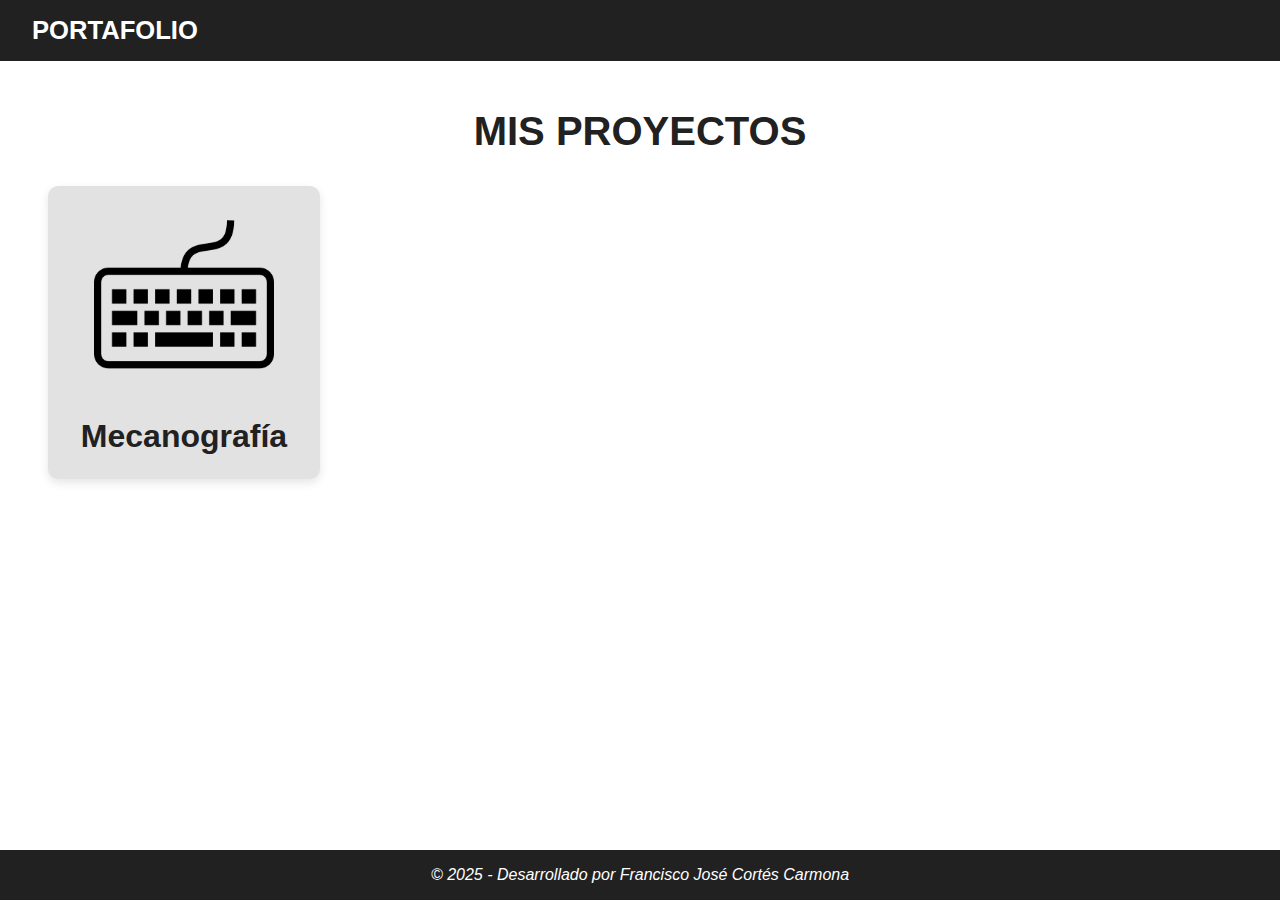
<file: index.html>
<!DOCTYPE html>
<html lang="es">
<head>
    <meta charset="UTF-8">
    <meta name="viewport" content="width=device-width, initial-scale=1.0">
    <link rel="stylesheet" href="./style.css">
    <title>Portafolio</title>
</head>
<body>
    <header>
        <h1>PORTAFOLIO</h1>
    </header>

    <main>
        <section id="proyectos">
            <h2>MIS PROYECTOS</h2>

            <div id="contenedor-proyectos">
                <article>
                    <a href="./mecanografia/index.html">
                        <img src="./mecanografia/images/mecanografia.png" alt="">
                        <p>Mecanografía</p>
                    </a>
                </article>
            </div>
        </section>
    </main>

    <footer>
        <p>&copy 2025 - Desarrollado por Francisco José Cortés Carmona</p>
    </footer>
</body>
</html>
</file>
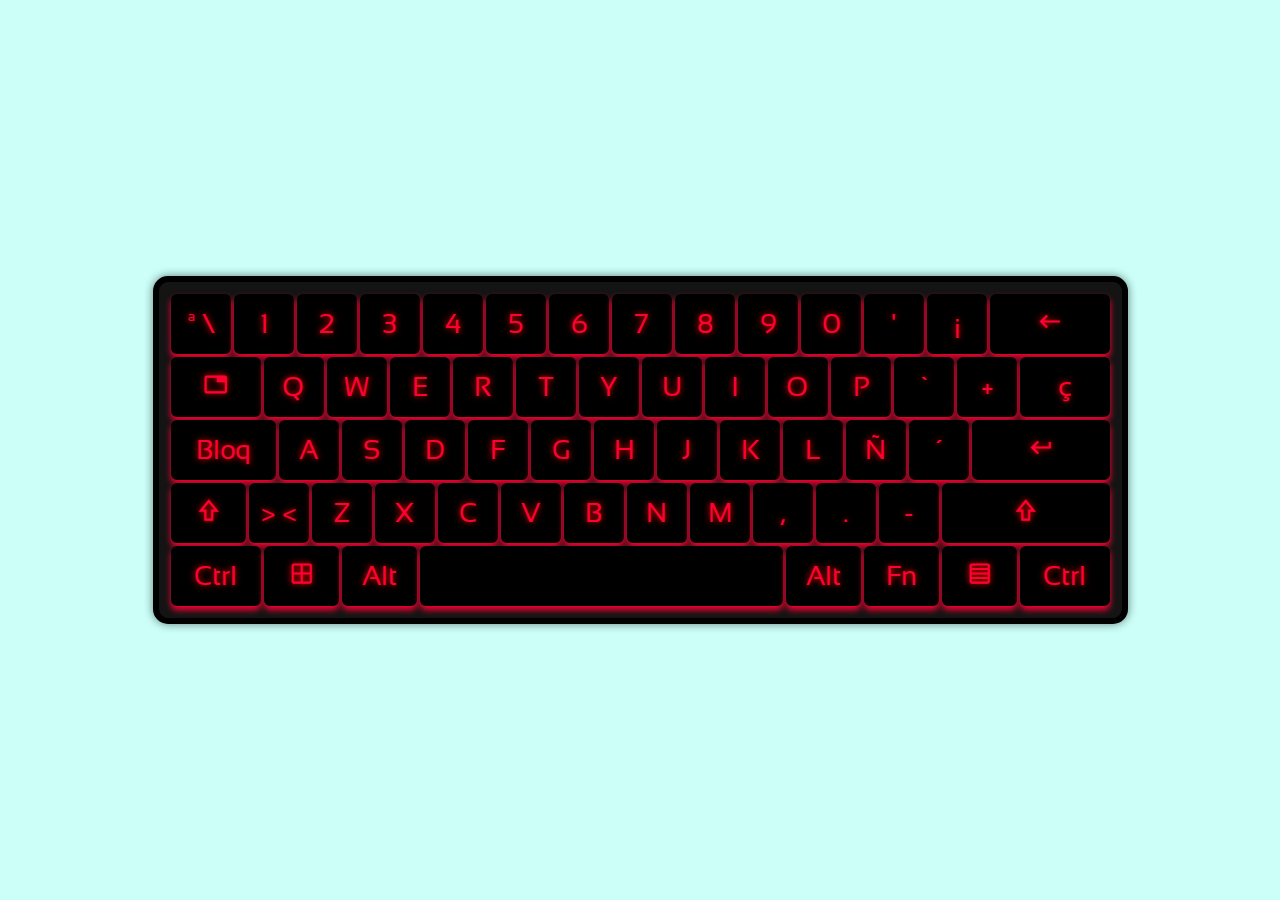
<file: mecanografia/index.html>
<!DOCTYPE html>
<html lang="es">
<head>
    <meta charset="UTF-8">
    <meta name="viewport" content="width=device-width, initial-scale=1.0">
    <link rel="stylesheet" href="./css/style.css">
    <link rel="stylesheet" href="https://fonts.googleapis.com/css2?family=Material+Symbols+Outlined"/>
    <link href="https://fonts.googleapis.com/css2?family=Google+Sans+Code:ital,wght@0,300..800;1,300..800&family=Righteous&family=Sansation:ital,wght@0,300;0,400;0,700;1,300;1,400;1,700&family=Stack+Sans+Notch:wght@200..700&display=swap" rel="stylesheet">
    <script type="module" src="./js/script.js"></script>
    <script type="module" src="./js/eventos.js"></script>
    <title>Mecanografía</title>
</head>
<body>
    <main>
        <section id="contenedor"></section>
    </main>
</body>
</html>
</file>
<file: style.css>
/* General */
* {
    margin: 0;
    padding: 0;
    box-sizing: border-box;
    font-family: Arial, Helvetica, sans-serif;
}

html {
    display: flex;
}

body {
    background-color: white;
    display: flex;
    flex-direction: column;
    min-height: 100vh;
    width: 100%;
} 

header {
    background-color: #212121;
    color: white;
    padding: 1rem 2rem;
    font-size: 0.8rem;
    display: flex;
    align-items: center;    
}

main {
    flex: 1;
    margin: 3rem;
    display: flex;
    flex-direction: column;
    align-items: center;
    gap: 3rem;
}

footer {
    background-color: #212121;
    color: white;
    text-align: center;
    padding: 1rem;
    font-size: 1rem;
    font-style: italic;
}


/* Web */
#proyectos {
    display: flex;
    flex-direction: column;
    align-items: center;
    width: 100%;
}

#proyectos h2 {
    color: #212121;
    margin-bottom: 2rem;
    font-size: 2.5rem;
    font-weight: bold;
}

#contenedor-proyectos {
    display: grid;
    grid-template-columns: repeat(4, 1fr);
    gap: 2rem;
    width: 100%;
}

#contenedor-proyectos article {
    background-color: #e2e2e2;
    border-radius: 10px;
    overflow: hidden;
    box-shadow: 0 4px 10px rgba(0,0,0,0.1);
    padding: 1.5rem;
    transition: transform 0.2s ease, box-shadow 0.2s ease;
}

#contenedor-proyectos article:hover {
    transform: translateY(-5px);
    box-shadow: 0 8px 20px rgba(0,0,0,0.2);
}

#contenedor-proyectos img {
    width: 100%;
    height: 180px;
    object-fit:contain;
}

#contenedor-proyectos a {
    text-decoration: none;
}

#contenedor-proyectos p {
    margin-top: 1.5rem;
    text-align: center;
    font-weight: bold;
    color: #212121;
    font-size: 2rem;
}
</file>
<file: mecanografia/css/style.css>
* {
    margin: 0;
    padding: 0;
    box-sizing: border-box;
}

html {
    font-size: 30px;
}

main {
    background-color: rgb(203, 255, 248);
    height: 100vh;
    display: flex;
    flex-direction: column;
    justify-content: center;
    align-items: center;
}

#contenedor {
    display: flex;
    flex-direction: column;
    gap: 0.1rem;
    background-color: rgb(20, 20, 20);
    padding: 0.4rem;
    border-radius: 0.5rem;
    border: 6px solid rgb(0, 0, 0);
    box-shadow: 0px 0px 10px rgba(0, 0, 0, 0.499);
}

#contenedor > div {
    display: flex;
    gap: 0.1rem;
}

.tecla {
    font-family: "Sansation", monospace;
    font-weight: 400;
    font-size: 0.9rem;
    background-color: rgb(0, 0, 0);
    color: rgb(255, 0, 51);
    text-shadow: 0px 0px 6px rgb(255, 0, 0);
    border-radius: 0.2rem;
    border: 2px solid black;
    box-shadow: 0px 4px 6px rgb(255, 0, 51);
}

.tecla .material-symbols-outlined {
    font-size: 0.9rem;
}

/* Clase que se asigna cuando es pulsada una tecla */
.pulsada {
    color: rgb(224, 193, 15);
    text-shadow: 0px 0px 6px rgb(224, 193, 15);
    box-shadow: 0px 4px 7px rgb(224, 193, 15);
    margin: 0.1rem;
    font-size: 0.8rem;
}
</file>
